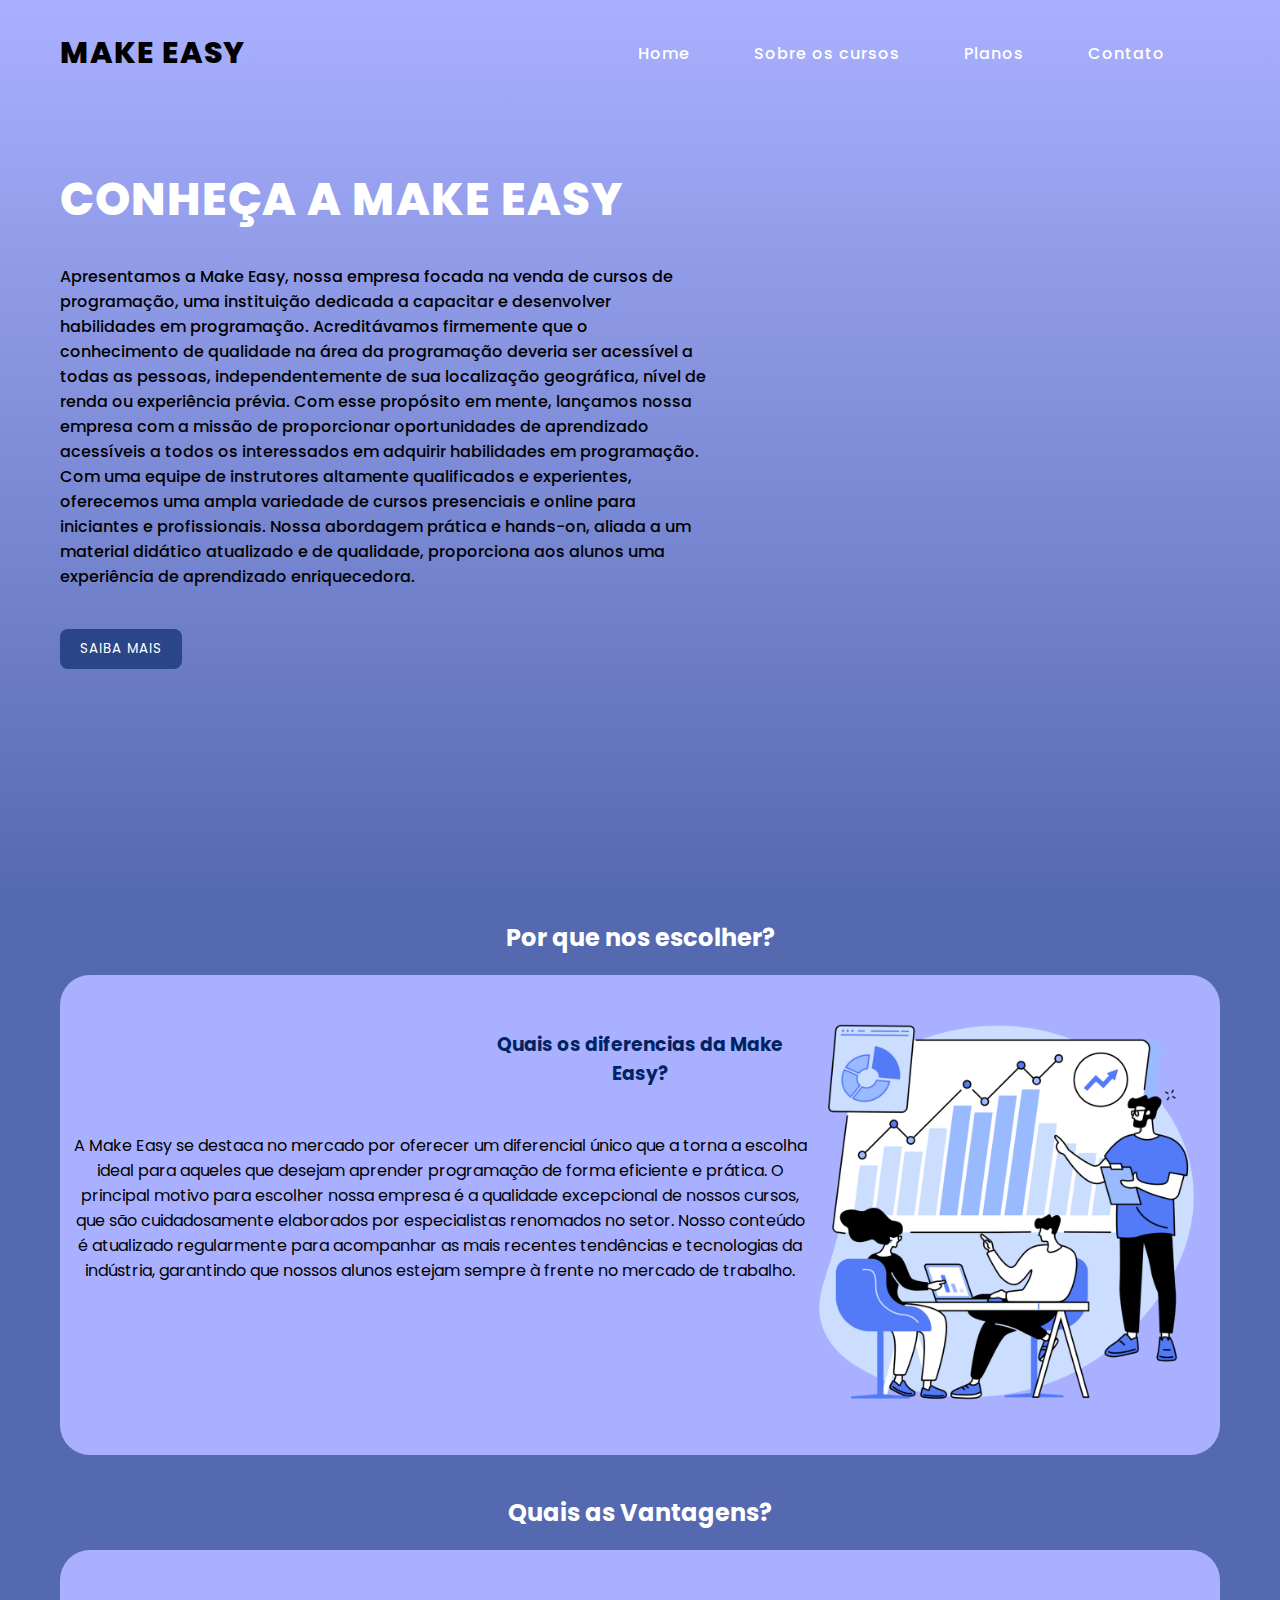
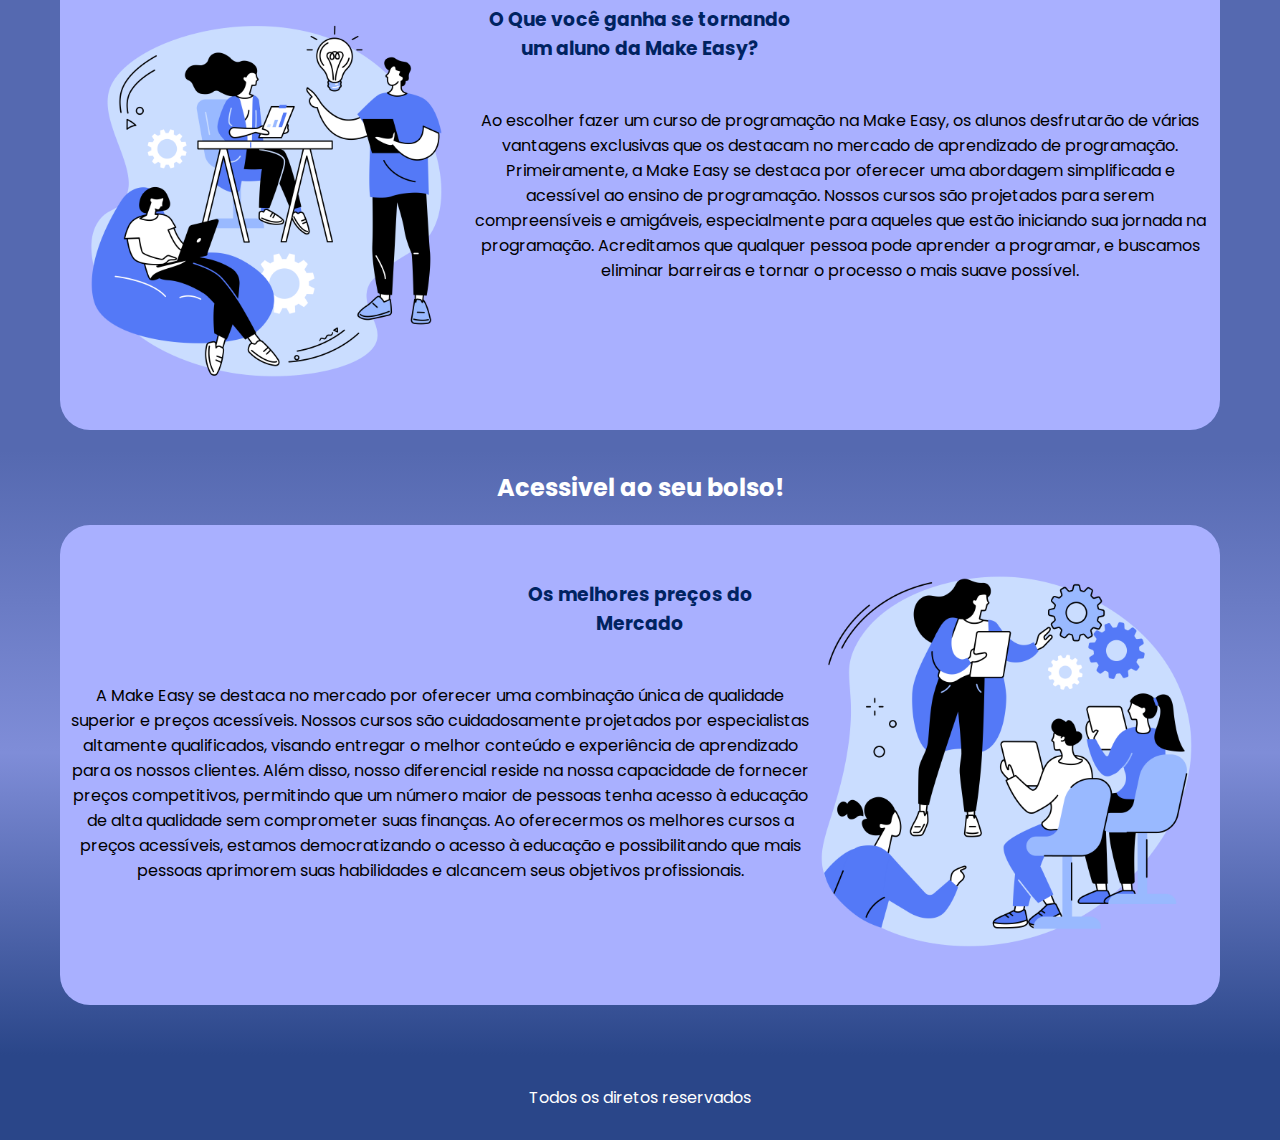
<file: index.html>
<!DOCTYPE html>
<html lang="pt-br">

<head>
    <meta charset="UTF-8">
    <meta name="viewport" content="width=device-width, initial-scale=1.0">
    <link rel="stylesheet" href="https://cdnjs.cloudflare.com/ajax/libs/font-awesome/6.4.0/css/all.min.css">
    <link rel="stylesheet" href="styles.css">
    <link rel="stylesheet" href="main.css">
    <link rel="shortcut icon" href="imagens/logo-course.png" />
    <title>Make Easy - Vini</title>
</head>

<body>
    <section class="topo">
        <input type="checkbox" id="check">
        <header>
            <h2><a href="#" class="logo">Make Easy</a></h2>
            <div class="navegacao">
                <a href="#">Home</a>
                <a href="pagina01.html">Sobre os cursos</a>
                <a href="pagina02.html">Planos</a>
                <a href="pagina03.html">Contato</a>
            </div>
            <label for="check">
                <i class="fas fa-bars menu-btn"></i>
                <i class="fas fa-times close-btn"></i>
            </label>
        </header>
        <div class="conteudo">
            <div class="info">
                <h2>Conheça a Make Easy</h2>
                <p>Apresentamos a Make Easy, nossa empresa focada na venda de cursos de programação, uma instituição
                    dedicada a capacitar e
                    desenvolver habilidades em programação. Acreditávamos firmemente que o conhecimento de qualidade na área da programação deveria ser acessível a todas as pessoas, independentemente de sua localização geográfica, nível de renda ou experiência prévia. Com esse propósito em mente, lançamos nossa empresa com a missão de proporcionar oportunidades de aprendizado acessíveis a todos os interessados em adquirir habilidades em programação. Com uma equipe de instrutores altamente qualificados e
                    experientes, oferecemos uma ampla variedade de cursos presenciais e online para iniciantes e
                    profissionais. Nossa abordagem prática e hands-on, aliada a um material didático atualizado e de
                    qualidade, proporciona aos alunos uma experiência de aprendizado enriquecedora.</p>
                <input type="button" value="Saiba Mais">
            </div>
        </div>
    </section>

    <main>
        <section class="main1">
            <h2>Por que nos escolher?</h2>
            <div class="apresentacao">
                <div>
                    <h3>Quais os diferencias da Make Easy?</h3>
                    <p>A Make Easy se destaca no mercado por oferecer um diferencial único que a torna a escolha ideal
                        para aqueles que desejam aprender programação de forma eficiente e prática. O principal motivo
                        para escolher nossa empresa é a qualidade excepcional de nossos cursos, que são cuidadosamente
                        elaborados por especialistas renomados no setor. Nosso conteúdo é atualizado regularmente para
                        acompanhar as mais recentes tendências e tecnologias da indústria, garantindo que nossos alunos
                        estejam sempre à frente no mercado de trabalho. </p>
                </div>
                <img src="imagens/foto01.png" alt="foto">
            </div>
        </section>

        <section class="main2">
            <h2>Quais as Vantagens?</h2>
            <div class="vantagens">
                <div>
                    <h3>O Que você ganha se tornando um aluno da Make Easy?</h3>
                    <p>Ao escolher fazer um curso de programação na Make Easy, os alunos desfrutarão
                        de várias vantagens exclusivas que os destacam no mercado de aprendizado de programação.
                        Primeiramente, a Make Easy se destaca por oferecer uma abordagem simplificada e acessível ao
                        ensino
                        de programação. Nossos cursos são projetados para serem compreensíveis e amigáveis,
                        especialmente
                        para aqueles que estão iniciando sua jornada na programação. Acreditamos que qualquer pessoa
                        pode
                        aprender a programar, e buscamos eliminar barreiras e tornar o processo o mais suave possível.
                    </p>
                </div>
                <img src="imagens/foto04.png" alt="foto">
            </div>
        </section>

        <section class="main3">
            <h2>Acessivel ao seu bolso!</h2>
            <div class="valores">
                <div>
                    <h3>Os melhores preços do Mercado</h3>
                    <p>A Make Easy se destaca no mercado por oferecer uma combinação única de
                        qualidade superior e preços acessíveis. Nossos cursos são cuidadosamente projetados por
                        especialistas altamente qualificados, visando entregar o melhor conteúdo e experiência de
                        aprendizado para os nossos clientes. Além disso, nosso diferencial reside na nossa capacidade de
                        fornecer
                        preços competitivos, permitindo que um número maior de pessoas tenha acesso à educação de alta
                        qualidade sem comprometer suas finanças. Ao oferecermos os melhores cursos a preços acessíveis,
                        estamos democratizando o acesso à educação e possibilitando que mais pessoas aprimorem suas
                        habilidades e alcancem seus objetivos profissionais.</p>
                </div>
                <img src="imagens/foto05.png" alt="foto">
            </div>
        </section>
    </main>

    <footer>
        <div class="rodape">
            <p>Todos os diretos reservados</p>
        </div>
    </footer>

</body>

</html>
</file>
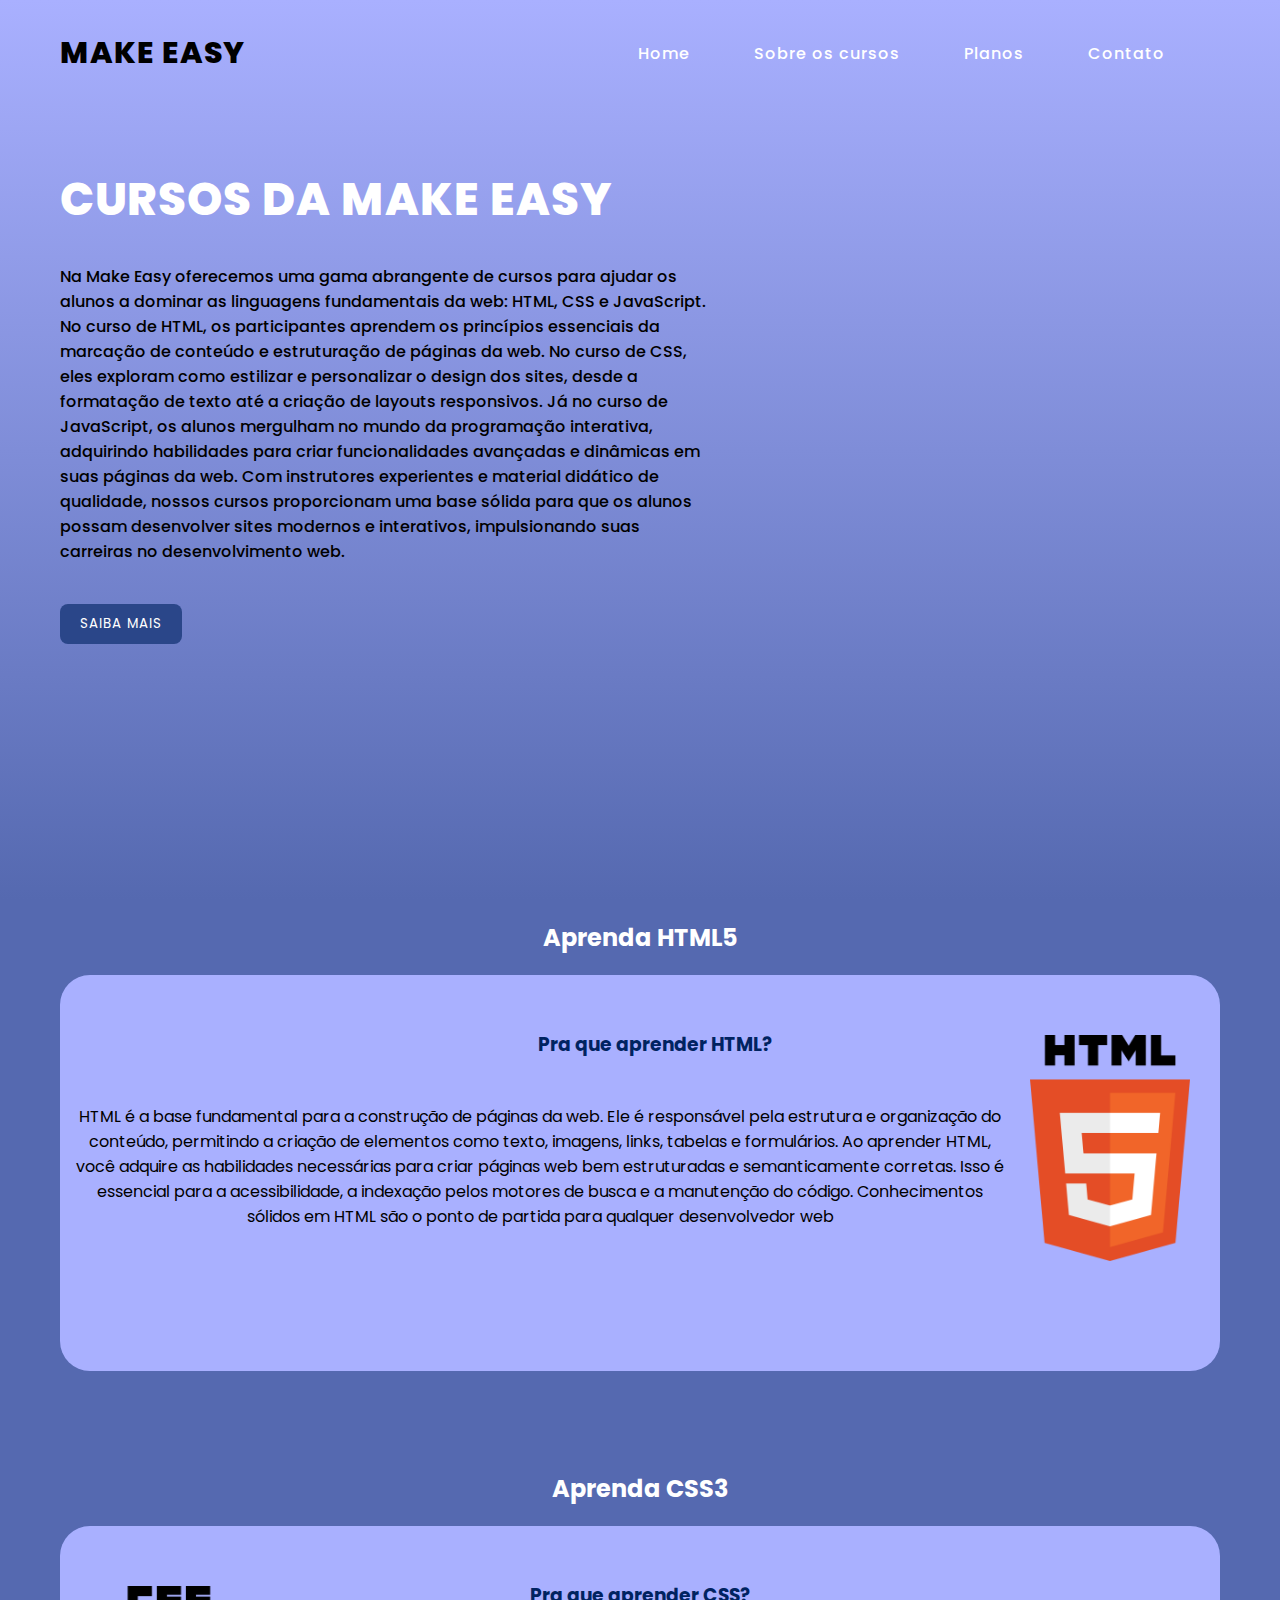
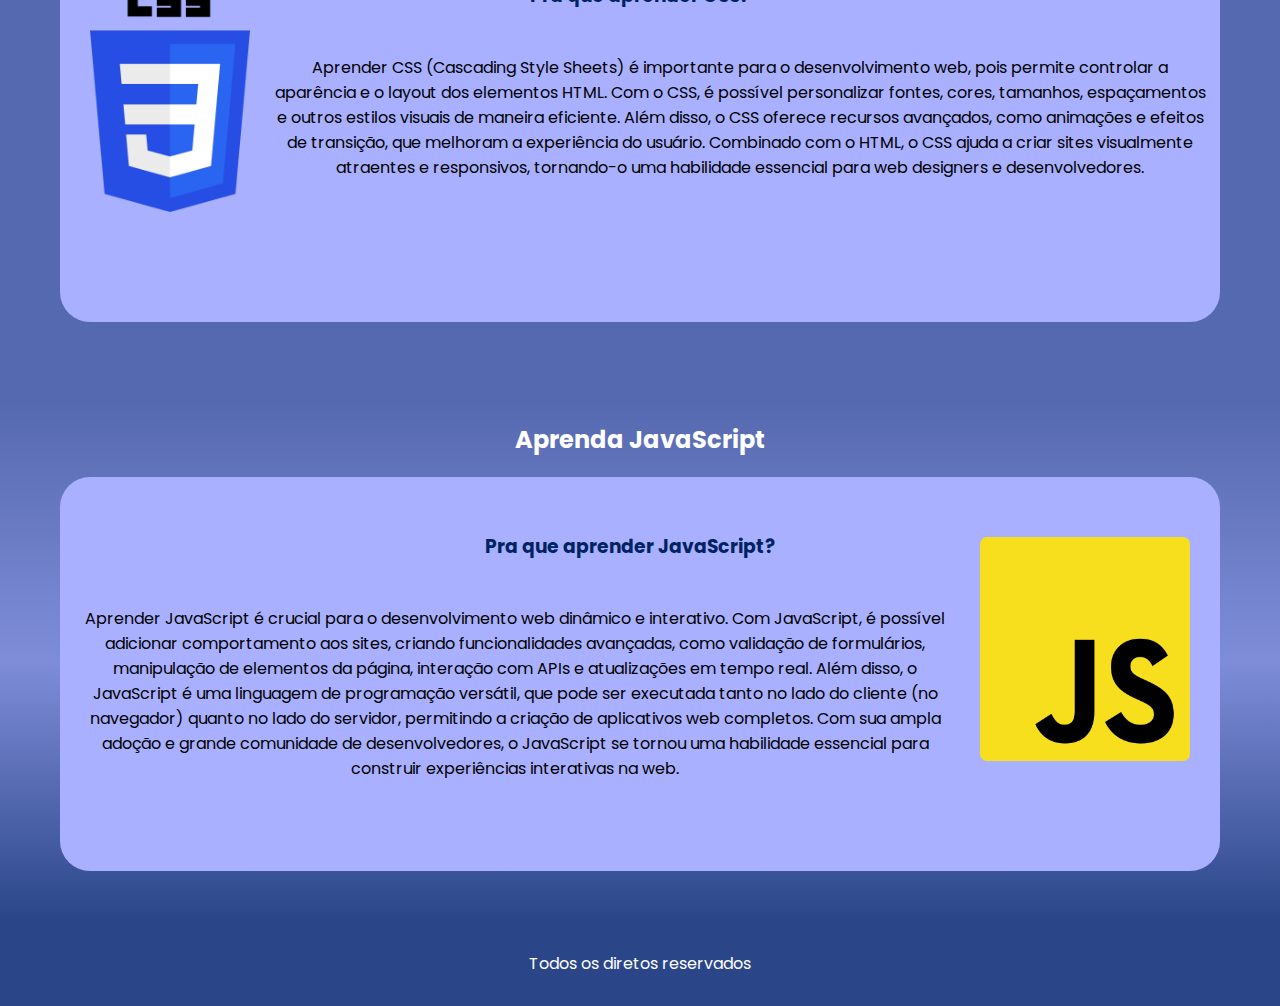
<file: pagina01.html>
<!DOCTYPE html>
<html lang="pt-br">

<head>
    <meta charset="UTF-8">
    <meta name="viewport" content="width=device-width, initial-scale=1.0">
    <link rel="stylesheet" href="https://cdnjs.cloudflare.com/ajax/libs/font-awesome/6.4.0/css/all.min.css">
    <link rel="stylesheet" href="styles.css">
    <link rel="stylesheet" href="main.css">
    <link rel="stylesheet" href="pagina01.css">
    <link rel="shortcut icon" href="imagens/logo-course.png" />
    <title>Make Easy - Vini</title>
</head>

<body>
    <section class="topo">
        <input type="checkbox" id="check">
        <header>
            <h2><a href="index.html" class="logo">Make Easy</a></h2>
            <div class="navegacao">
                <a href="index.html">Home</a>
                <a href="pagina01.html">Sobre os cursos</a>
                <a href="pagina02.html">Planos</a>
                <a href="pagina03.html">Contato</a>
            </div>
            <label for="check">
                <i class="fas fa-bars menu-btn"></i>
                <i class="fas fa-times close-btn"></i>
            </label>
        </header>
        <div class="conteudo">
            <div class="info">
                <h2>Cursos da Make Easy</h2>
                <p>Na Make Easy oferecemos uma gama abrangente de cursos para ajudar os alunos a
                    dominar as linguagens fundamentais da web: HTML, CSS e JavaScript. No curso de HTML, os
                    participantes aprendem os princípios essenciais da marcação de conteúdo e estruturação de páginas da
                    web. No curso de CSS, eles exploram como estilizar e personalizar o design dos sites, desde a
                    formatação de texto até a criação de layouts responsivos. Já no curso de JavaScript, os alunos
                    mergulham no mundo da programação interativa, adquirindo habilidades para criar funcionalidades
                    avançadas e dinâmicas em suas páginas da web. Com instrutores experientes e material didático de
                    qualidade, nossos cursos proporcionam uma base sólida para que os alunos possam desenvolver sites
                    modernos e interativos, impulsionando suas carreiras no desenvolvimento web.</p>
                <input type="button" value="Saiba Mais">
            </div>
        </div>
    </section>

    <main>
        <section class="main1">
            <h2>Aprenda HTML5</h2>
            <div class="html">
                <div>
                    <h3>Pra que aprender HTML?</h3>
                    <p>HTML é a base fundamental para a construção de páginas da web. Ele é responsável pela estrutura e organização do conteúdo, permitindo a criação de elementos como texto, imagens, links, tabelas e formulários. Ao aprender HTML, você adquire as habilidades necessárias para criar páginas web bem estruturadas e semanticamente corretas. Isso é essencial para a acessibilidade, a indexação pelos motores de busca e a manutenção do código. Conhecimentos sólidos em HTML são o ponto de partida para qualquer desenvolvedor web</p>
                </div>
                <img src="imagens/html5-logo.png" alt="foto">
            </div>
        </section>

        <section class="main2">
            <h2>Aprenda CSS3</h2>
            <div class="css">
                <div>
                    <h3>Pra que aprender CSS?</h3>
                    <p>Aprender CSS (Cascading Style Sheets) é importante para o desenvolvimento web, pois permite
                        controlar a aparência e o layout dos elementos HTML. Com o CSS, é possível personalizar fontes,
                        cores, tamanhos, espaçamentos e outros estilos visuais de maneira eficiente. Além disso, o CSS
                        oferece recursos avançados, como animações e efeitos de transição, que melhoram a experiência do
                        usuário. Combinado com o HTML, o CSS ajuda a criar sites visualmente atraentes e responsivos,
                        tornando-o uma habilidade essencial para web designers e desenvolvedores.</p>
                </div>
                <img src="imagens/css-3-logo.png" alt="foto">
            </div>
        </section>

        <section class="main3">
            <h2>Aprenda JavaScript</h2>
            <div class="javascript">
                <div>
                    <h3>Pra que aprender JavaScript?</h3>
                    <p>Aprender JavaScript é crucial para o desenvolvimento web dinâmico e interativo. Com JavaScript, é
                        possível adicionar comportamento aos sites, criando funcionalidades avançadas, como validação de
                        formulários, manipulação de elementos da página, interação com APIs e atualizações em tempo
                        real. Além disso, o JavaScript é uma linguagem de programação versátil, que pode ser executada
                        tanto no lado do cliente (no navegador) quanto no lado do servidor, permitindo a criação de
                        aplicativos web completos. Com sua ampla adoção e grande comunidade de desenvolvedores, o
                        JavaScript se tornou uma habilidade essencial para construir experiências interativas na web.
                    </p>
                </div>
                <img src="imagens/javascript-logo.png" alt="foto">
            </div>
        </section>
    </main>

    <footer>
        <div class="rodape">
            <p>Todos os diretos reservados</p>
        </div>
    </footer>

</body>

</html>
</file>
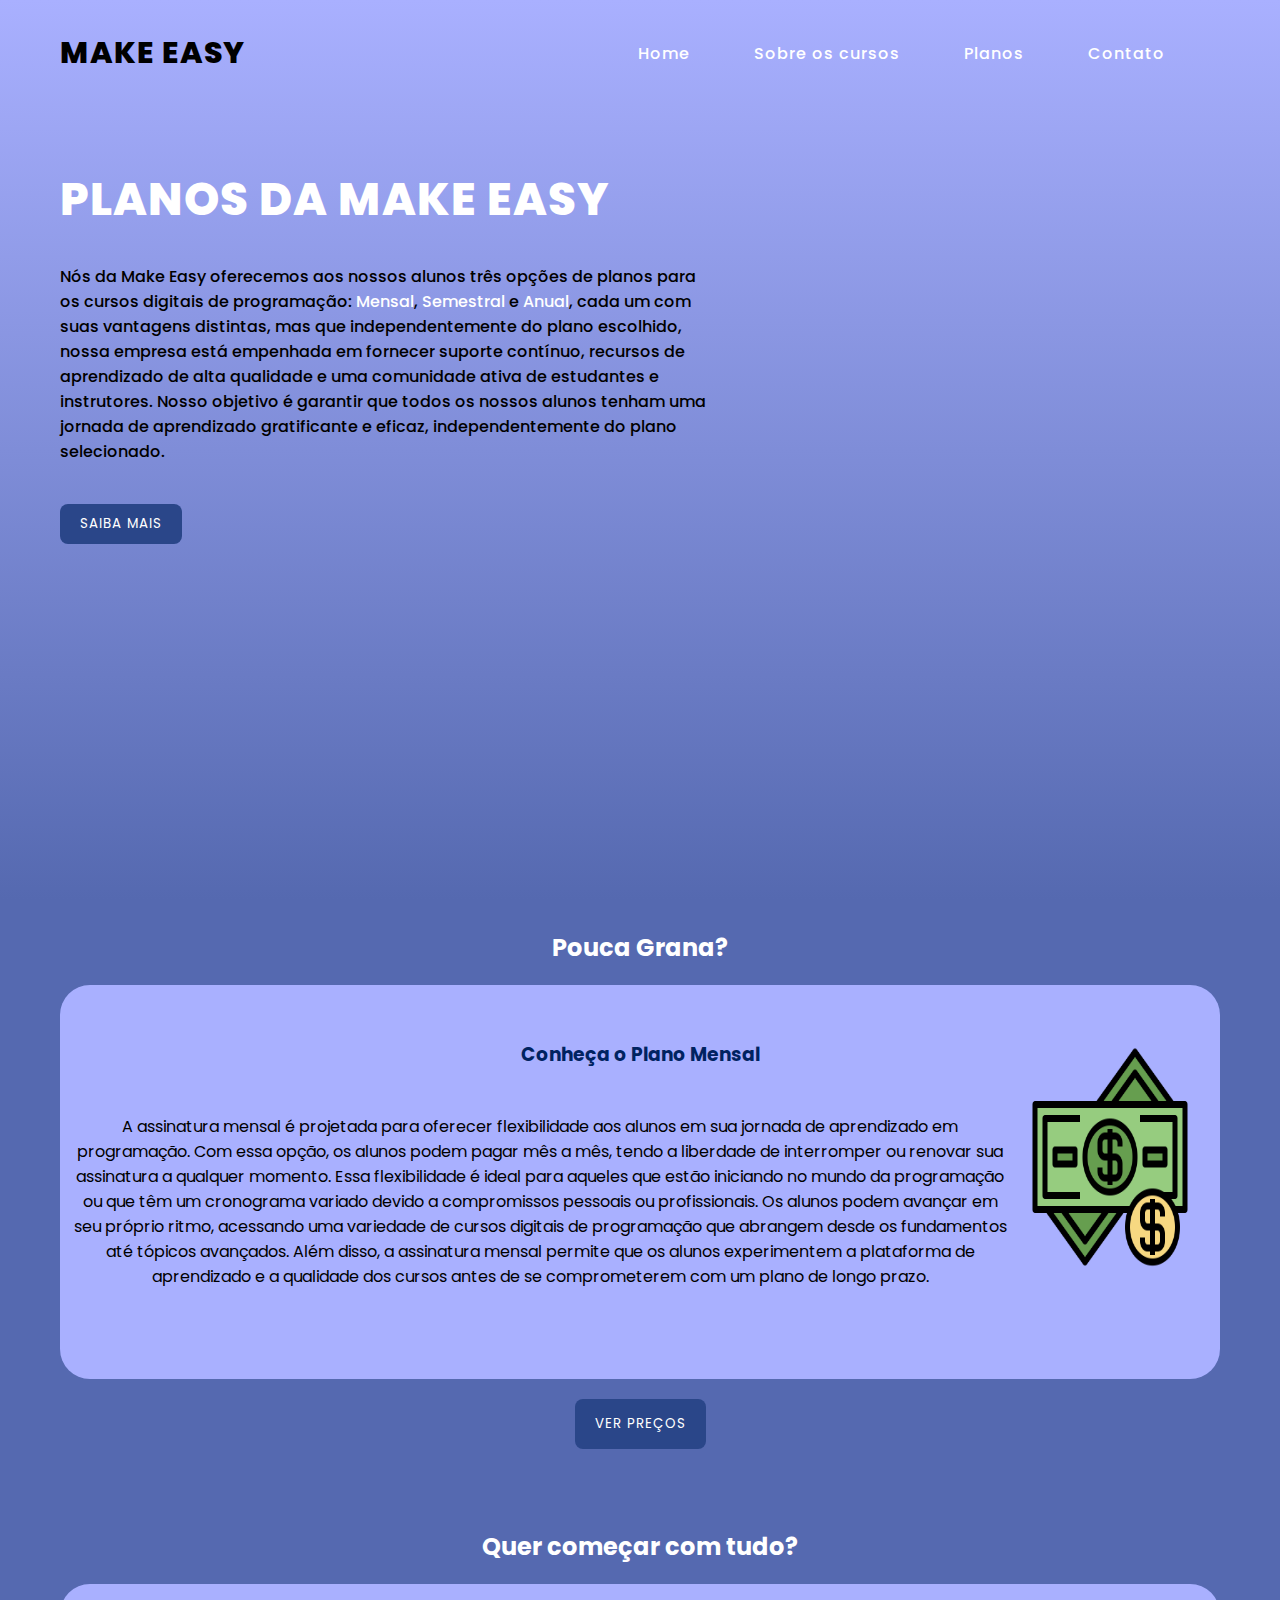
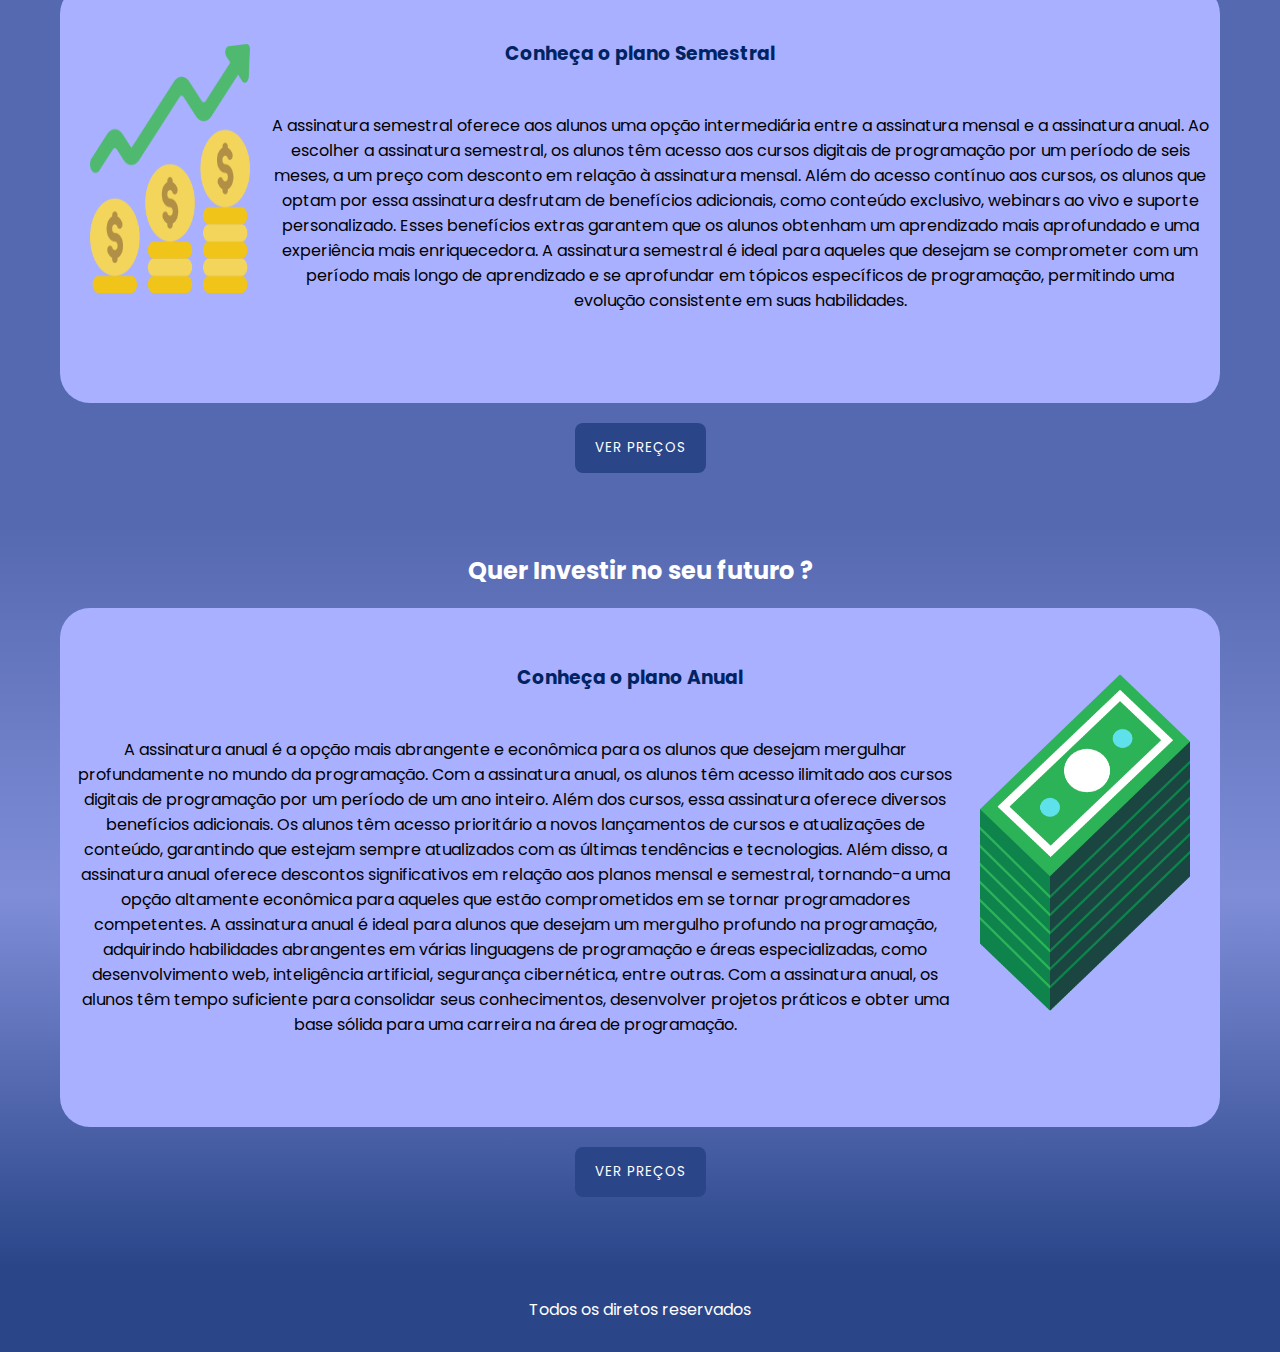
<file: pagina02.html>
<!DOCTYPE html>
<html lang="pt-br">

<head>
    <meta charset="UTF-8">
    <meta name="viewport" content="width=device-width, initial-scale=1.0">
    <link rel="stylesheet" href="https://cdnjs.cloudflare.com/ajax/libs/font-awesome/6.4.0/css/all.min.css">
    <link rel="stylesheet" href="styles.css">
    <link rel="stylesheet" href="main.css">
    <link rel="stylesheet" href="pagina02.css">
    <link rel="shortcut icon" href="imagens/logo-course.png" />
    <title>Make Easy - Vini</title>
</head>

<body>
    <section class="topo">
        <input type="checkbox" id="check">
        <header>
            <h2><a href="index.html" class="logo">Make Easy</a></h2>
            <div class="navegacao">
                <a href="index.html">Home</a>
                <a href="pagina01.html">Sobre os cursos</a>
                <a href="pagina02.html">Planos</a>
                <a href="pagina03.html">Contato</a>
            </div>
            <label for="check">
                <i class="fas fa-bars menu-btn"></i>
                <i class="fas fa-times close-btn"></i>
            </label>
        </header>
        <div class="conteudo">
            <div class="info">
                <h2>Planos da Make Easy</h2>
                <p>Nós da Make Easy oferecemos aos nossos alunos três opções de planos para os cursos digitais de programação: <a href="#mensal">Mensal</a>, <a href="#semestral">Semestral</a> e <a href="#anual">Anual</a>, cada um com suas vantagens distintas, mas que independentemente do plano escolhido, nossa empresa está empenhada em fornecer suporte contínuo, recursos de aprendizado de alta qualidade e uma comunidade ativa de estudantes e instrutores. Nosso objetivo é garantir que todos os nossos alunos tenham uma jornada de aprendizado gratificante e eficaz, independentemente do plano selecionado. </p>
                <input type="button" value="Saiba Mais">
            </div>
        </div>
    </section>

    <main>
        <section class="main1">
            <h2 id="mensal">Pouca Grana?</h2>
            <div class="mensal">
                <div>
                    <h3>Conheça o Plano Mensal</h3>
                    <p> A assinatura mensal é projetada para oferecer flexibilidade aos alunos em sua jornada de aprendizado em programação. Com essa opção, os alunos podem pagar mês a mês, tendo a liberdade de interromper ou renovar sua assinatura a qualquer momento. Essa flexibilidade é ideal para aqueles que estão iniciando no mundo da programação ou que têm um cronograma variado devido a compromissos pessoais ou profissionais. Os alunos podem avançar em seu próprio ritmo, acessando uma variedade de cursos digitais de programação que abrangem desde os fundamentos até tópicos avançados. Além disso, a assinatura mensal permite que os alunos experimentem a plataforma de aprendizado e a qualidade dos cursos antes de se comprometerem com um plano de longo prazo.</p>
                </div>
                <img src="imagens/money01.png" alt="foto">
            </div>
            <input type="button" value="Ver Preços" class="btnPreco">
        </section>

        <section class="main2">
            <h2 id="semestral">Quer começar com tudo?</h2>
            <div class="semestral">
                <div>
                    <h3>Conheça o plano Semestral</h3>
                    <p>A assinatura semestral oferece aos alunos uma opção intermediária entre a assinatura mensal e a assinatura anual. Ao escolher a assinatura semestral, os alunos têm acesso aos cursos digitais de programação por um período de seis meses, a um preço com desconto em relação à assinatura mensal. Além do acesso contínuo aos cursos, os alunos que optam por essa assinatura desfrutam de benefícios adicionais, como conteúdo exclusivo, webinars ao vivo e suporte personalizado. Esses benefícios extras garantem que os alunos obtenham um aprendizado mais aprofundado e uma experiência mais enriquecedora. A assinatura semestral é ideal para aqueles que desejam se comprometer com um período mais longo de aprendizado e se aprofundar em tópicos específicos de programação, permitindo uma evolução consistente em suas habilidades.</p>
                </div>
                <img src="imagens/money02.png" alt="foto">
            </div>
            <input type="button" value="Ver Preços" class="btnPreco">
        </section>

        <section class="main3">
            <h2 id="anual">Quer Investir no seu futuro ?</h2>
            <div class="anual">
                <div>
                    <h3>Conheça o plano Anual</h3>
                    <p>A assinatura anual é a opção mais abrangente e econômica para os alunos que desejam mergulhar profundamente no mundo da programação. Com a assinatura anual, os alunos têm acesso ilimitado aos cursos digitais de programação por um período de um ano inteiro. Além dos cursos, essa assinatura oferece diversos benefícios adicionais. Os alunos têm acesso prioritário a novos lançamentos de cursos e atualizações de conteúdo, garantindo que estejam sempre atualizados com as últimas tendências e tecnologias. Além disso, a assinatura anual oferece descontos significativos em relação aos planos mensal e semestral, tornando-a uma opção altamente econômica para aqueles que estão comprometidos em se tornar programadores competentes. A assinatura anual é ideal para alunos que desejam um mergulho profundo na programação, adquirindo habilidades abrangentes em várias linguagens de programação e áreas especializadas, como desenvolvimento web, inteligência artificial, segurança cibernética, entre outras. Com a assinatura anual, os alunos têm tempo suficiente para consolidar seus conhecimentos, desenvolver projetos práticos e obter uma base sólida para uma carreira na área de programação.</p>
                </div>
                <img src="imagens/money03.png" alt="foto">
            </div>
            <input type="button" value="Ver Preços" class="btnPreco">
        </section>
    </main>

    <footer>
        <div class="rodape">
            <p>Todos os diretos reservados</p>
        </div>
    </footer>

</body>

</html>
</file>
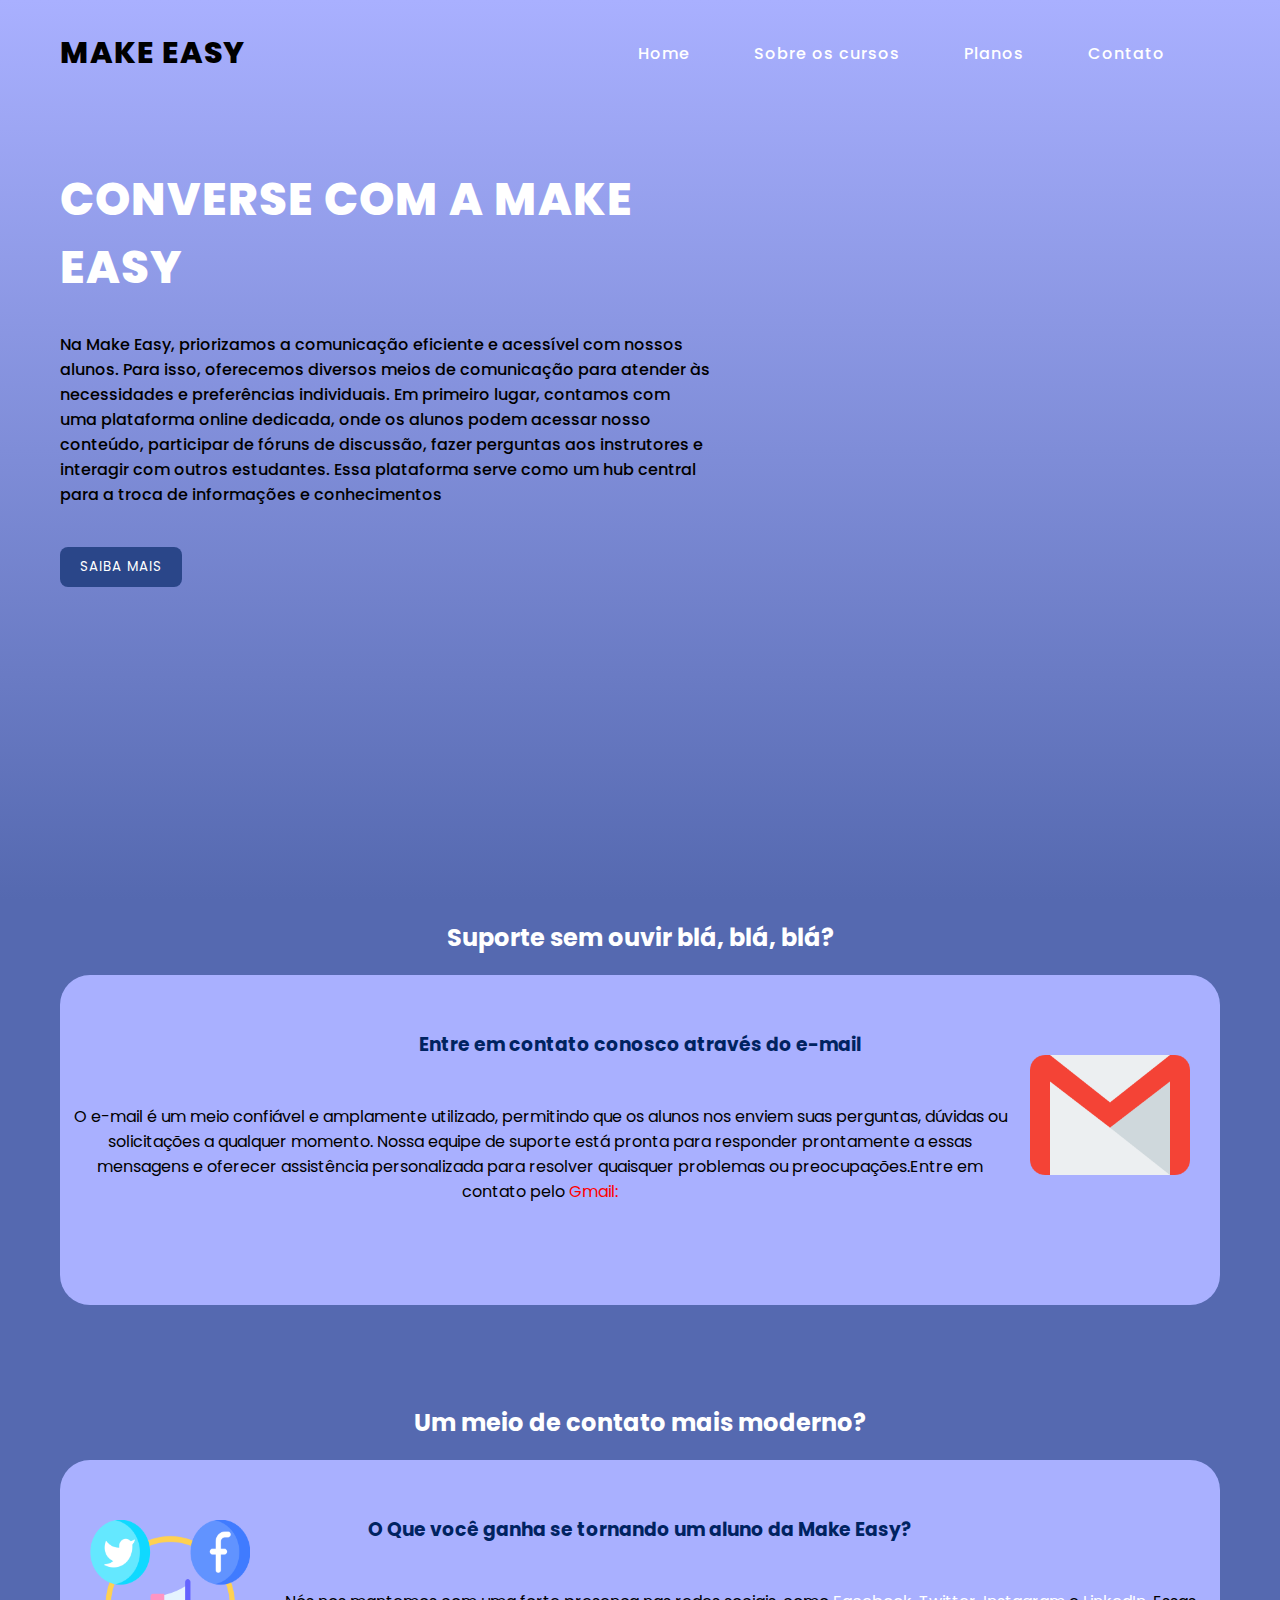
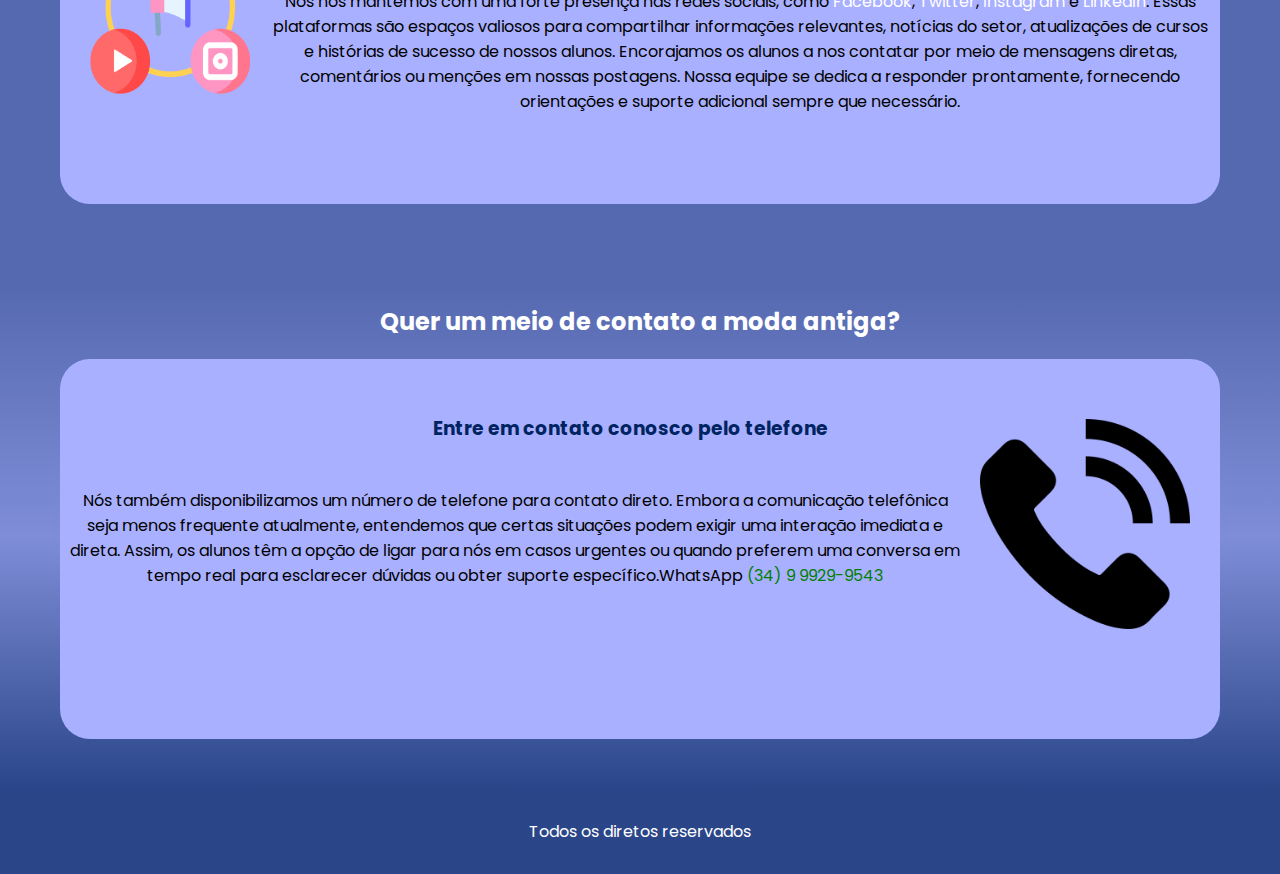
<file: pagina03.html>
<!DOCTYPE html>
<html lang="pt-br">

<head>
    <meta charset="UTF-8">
    <meta name="viewport" content="width=device-width, initial-scale=1.0">
    <link rel="stylesheet" href="https://cdnjs.cloudflare.com/ajax/libs/font-awesome/6.4.0/css/all.min.css">
    <link rel="stylesheet" href="styles.css">
    <link rel="stylesheet" href="main.css">
    <link rel="stylesheet" href="pagina03.css">
    <link rel="shortcut icon" href="imagens/logo-course.png" />
    <title>Make Easy - Vini</title>
</head>

<body>
    <section class="topo">
        <input type="checkbox" id="check">
        <header>
            <h2><a href="index.html" class="logo">Make Easy</a></h2>
            <div class="navegacao">
                <a href="index.html">Home</a>
                <a href="pagina01.html">Sobre os cursos</a>
                <a href="pagina02.html">Planos</a>
                <a href="pagina03.html">Contato</a>
            </div>
            <label for="check">
                <i class="fas fa-bars menu-btn"></i>
                <i class="fas fa-times close-btn"></i>
            </label>
        </header>
        <div class="conteudo">
            <div class="info">
                <h2>Converse com a Make Easy</h2>
                <p>Na Make Easy, priorizamos a comunicação eficiente e acessível com nossos alunos. Para isso, oferecemos diversos meios de comunicação para atender às necessidades e preferências individuais. Em primeiro lugar, contamos com uma plataforma online dedicada, onde os alunos podem acessar nosso conteúdo, participar de fóruns de discussão, fazer perguntas aos instrutores e interagir com outros estudantes. Essa plataforma serve como um hub central para a troca de informações e conhecimentos</p>
                <input type="button" value="Saiba Mais">
            </div>
        </div>
    </section>

    <main>
        <section class="main1">
            <h2>Suporte sem ouvir blá, blá, blá?</h2>
            <div class="email">
                <div>
                    <h3>Entre em contato conosco através do e-mail</h3>
                    <p>O e-mail é um meio confiável e amplamente utilizado, permitindo que os alunos nos enviem suas perguntas, dúvidas ou solicitações a qualquer momento. Nossa equipe de suporte está pronta para responder prontamente a essas mensagens e oferecer assistência personalizada para resolver quaisquer problemas ou preocupações.Entre em contato pelo <a href="https://gmail.com" target="_blank" id="emailPara">Gmail: </a></p>
                </div>
                <img src="imagens/email.png" alt="foto">
            </div>
        </section>

        <section class="main2">
            <h2>Um meio de contato mais moderno?</h2>
            <div class="redes">
                <div>
                    <h3>O Que você ganha se tornando um aluno da Make Easy?</h3>
                    <p>Nós nos mantemos com uma forte presença nas redes sociais, como <a href="https://facebook.com" id="face" target="_blank">Facebook</a>, <a href="https://twitter.com" id="twt" target="_blank">Twitter</a>, <a href="https://instagram.com" id="insta" target="_blank">Instagram</a> e <a href="https://linkedin.com" id="lkd" target="_blank">LinkedIn</a>. Essas plataformas são espaços valiosos para compartilhar informações relevantes, notícias do setor, atualizações de cursos e histórias de sucesso de nossos alunos. Encorajamos os alunos a nos contatar por meio de mensagens diretas, comentários ou menções em nossas postagens. Nossa equipe se dedica a responder prontamente, fornecendo orientações e suporte adicional sempre que necessário.
                    </p>
                </div>
                <img src="imagens/social-media.png" alt="foto">
            </div>
        </section>

        <section class="main3">
            <h2>Quer um meio de contato a moda antiga?</h2>
            <div class="telefone">
                <div>
                    <h3>Entre em contato conosco pelo telefone</h3>
                    <p>Nós também disponibilizamos um número de telefone para contato direto. Embora a comunicação telefônica seja menos frequente atualmente, entendemos que certas situações podem exigir uma interação imediata e direta. Assim, os alunos têm a opção de ligar para nós em casos urgentes ou quando preferem uma conversa em tempo real para esclarecer dúvidas ou obter suporte específico.WhatsApp <a href="https://wa.me/553499299543" id="telefonePara" target="_blank">(34) 9 9929-9543</a></p>
                </div>
                <img src="imagens/telefone.png" alt="foto">
            </div>
        </section>
    </main>

    <footer>
        <div class="rodape">
            <p>Todos os diretos reservados</p>
        </div>
    </footer>

</body>

</html>
</file>
<file: styles.css>
@import url('https://fonts.googleapis.com/css2?family=Poppins:ital,wght@0,100;0,300;0,400;0,500;0,600;0,700;0,800;0,900;1,100;1,500;1,700;1,800;1,900&display=swap');

* {
    margin: 0;
    padding: 0;
    box-sizing: border-box;
    font-family: 'Poppins', sans-serif;
}

.topo {
    position: relative;
    width: 100%;
    min-height: 100vh;
    display: flex;
    flex-direction: column;
    justify-content: flex-start;
    background: linear-gradient(#a9b0ff, #7f8dd8, #5569b0);
}

header {
    position: relative;
    top: 0;
    width: 100%;
    padding: 30px 100px;
    display: flex;
    justify-content: space-between;
    align-items: center;
}

header h2 {
    transition: all .3s;
    margin-left: -40px;
}

.logo {
    position: relative;
    color: black;
    font-size: 30px;
    text-decoration: none;
    text-transform: uppercase;
    font-weight: 800;
    letter-spacing: 1px;
}

header .navegacao a {
    color: white;
    text-decoration: none;
    font-weight: 500;
    letter-spacing: 1px;
    padding: 2px 15px;
    border-radius: 20px;
    transition: all 0.3s;
}

header .navegacao a:not(:last-child) {
    margin-right: 30px;
}

header .navegacao a:hover {
    background: white;
    color: black;
}

.conteudo {
    max-width: 650px;
    margin: 60px;
}

.info h2 {
    color: white;
    font-size: 45px;
    text-transform: uppercase;
    font-weight: 800;
    letter-spacing: 1px;
    margin-bottom: 30px;
}

.info h2:hover{
    cursor:pointer;
    transform: scale(1.02);
}

.info p {
    font-size: 16px;
    font-weight: 500;
    margin-bottom: 40px;
}

.info input {
    color: white;
    background-color: #2a4689;
    text-transform: uppercase;
    letter-spacing: 1px;
    padding: 10px 20px;
    border-radius: 8px;
    outline: none;
    border: none;
    transition: all .3s;
}

.info input:hover {
    background-color: #21386d;
}

.info input:active{
    transform: scale(0.93);
}

label {
    display: none;
}

#check {
    z-index: 3;
    display: none;
}

.rodape {
    text-align: center;
    background-color: #2a4689;
    color: white;
    padding: 30px;
}

@media (max-width: 960px) {
    .navegacao {
        display: none;
    }

    label {
        display: block;
        font-size: 25px;
        cursor: pointer;
        transition: all 0.3s;
    }

    label:hover {
        color: white;
    }

    label .close-btn {
        display: none;
    }

    #check:checked~header .navegacao {
        z-index: 2;
        position: fixed;
        background: rgba(127, 141, 216, 0.9);
        top: 0;
        bottom: 0;
        left: 0;
        right: 0;
        display: flex;
        flex-direction: column;
        justify-content: center;
        align-items: center;
    }

    #check:checked~header .navegacao a {
        font-weight: 700;
        margin-right: 0px;
        margin-bottom: 50px;
        letter-spacing: 1px;
    }

    #check:checked~header label .menu-btn {
        display: none;
    }

    #check:checked~header label .close-btn {
        z-index: 2;
        display: block;
        position: fixed;
    }

    label .menu-btn {
        position: absolute;
    }

    .logo {
        position: absolute;
        bottom: -6px;
    }

    .conteudo .info h2 {
        font-size: 35px;
        line-height: 35px;
    }

    .conteudo .info p {
        font-size: 14px;
    }
}

@media (max-width: 560px) {
    .conteudo .info h2 {
        font-size: 25px;
        line-height: 25px;
    }

    .conteudo .info p {
        font-size: 14px;
    }
}
</file>
<file: main.css>
@import url('https://fonts.googleapis.com/css2?family=Poppins:ital,wght@0,100;0,300;0,400;0,500;0,600;0,700;0,800;0,900;1,100;1,500;1,700;1,800;1,900&display=swap');

* {
    margin: 0;
    padding: 0;
    box-sizing: border-box;
    font-family: 'Poppins', sans-serif;
}

.main1,
.main2 {
    background-color: #5569b0;
    text-align: center;
    padding: 20px 60px;
}

.main3 {
    background: linear-gradient(#5569b0, #7f8dd8, #2a4689);
    text-align: center;
    padding: 20px 60px;
    padding-bottom: 50px;
}

.main1 h2,
.main2 h2,
.main3 h2 {
    color: white;
    padding-bottom: 20px;
    transition: .3s;
    transition-property: transform;
}

.main1 h2:hover,
.main2 h2:hover,
.main3 h2:hover {
    transform: scale(1.05);
    cursor: pointer;
}

.apresentacao {
    background-color: #a9b0ff;
    border-radius: 30px;
    margin-bottom: 10px;
    width: 100%;
    margin: auto;
    display: flex;
    flex-direction: row;
    padding: 40px 10px;
}

.apresentacao img {
    width: 400px;
}

.apresentacao h3,
.vantagens h3,
.valores h3 {
    margin: 15px;
    color: #002361;
}

.vantagens {
    background-color: #a9b0ff;
    border-radius: 30px;
    padding: 10px;
    width: 100%;
    margin: auto;
    display: flex;
    flex-direction: row-reverse;
    padding: 40px 10px;
}

.vantagens img {
    width: 400px;
}

.valores {
    background-color: #a9b0ff;
    border-radius: 30px;
    padding: 10px;
    width: 100%;
    margin: auto;
    display: flex;
    flex-direction: row;
    padding: 40px 10px;
}

.valores img {
    width: 400px;
}

@media (max-width: 960px) {
    .apresentacao {
        flex-direction: column;
    }

    .apresentacao img {
        width: 180px;
        margin: auto;
    }

    .vantagens {
        flex-direction: column;
    }

    .vantagens img {
        width: 180px;
        margin: auto;
    }

    .valores {
        flex-direction: column;
    }

    .valores img {
        width: 180px;
        margin: auto;
    }
}

@media (min-width: 960px) {
    .main1 h3,
.main3 h3 {
    padding-left: 400px;
    padding-bottom:30px;
}

.main2 h3 {
    padding-right: 400px;
    padding-bottom:30px;
}
}
</file>
<file: pagina01.css>
@import url('https://fonts.googleapis.com/css2?family=Poppins:ital,wght@0,100;0,300;0,400;0,500;0,600;0,700;0,800;0,900;1,100;1,500;1,700;1,800;1,900&display=swap');

* {
    margin: 0;
    padding: 0;
    box-sizing: border-box;
    font-family: 'Poppins', sans-serif;
}

.main1,
.main2,
.main3 {
    background-color: #5569b0;
    text-align: center;
    padding: 20px 60px;
    padding-bottom:80px;
}

.main3 {
    padding-bottom: 50px;
}

.main1 h2,
.main2 h2,
.main3 h2 {
    color: white;
    padding-bottom: 20px;
    transition: .3s;
    transition-property: transform;
}

.main1 h2:hover,
.main2 h2:hover,
.main3 h2:hover {
    transform: scale(1.05);
    cursor: pointer;
}

.html {
    background-color: #a9b0ff;
    border-radius: 30px;
    margin-bottom: 10px;
    width: 100%;
    margin: auto;
    display: flex;
    flex-direction: row;
    padding: 40px 10px;
    padding-bottom: 90px;
}

.html img {
    width: 200px;
    padding: 20px;
}

.html h3,
.css h3,
.javascript h3 {
    margin: 15px;
    color: #002361;
}

.css {
    background-color: #a9b0ff;
    border-radius: 30px;
    padding: 10px;
    width: 100%;
    margin: auto;
    display: flex;
    flex-direction: row-reverse;
    padding: 40px 10px;
    padding-bottom: 90px;
}

.css img {
    width: 200px;
    padding: 20px;
}

.javascript {
    background-color: #a9b0ff;
    border-radius: 30px;
    padding: 10px;
    width: 100%;
    margin: auto;
    display: flex;
    flex-direction: row;
    padding: 40px 10px;
    padding-bottom: 90px;
}

.javascript img {
    width: 250px;
    padding: 20px;
}

@media (max-width: 960px) {
    .html {
        flex-direction: column;
    }

    .html img {
        width: 180px;
        margin: auto;
    }

    .css {
        flex-direction: column;
    }

    .css img {
        width: 180px;
        margin: auto;
    }

    .javascript {
        flex-direction: column;
    }

    .javascript img {
        width: 180px;
        margin: auto;
    }
}

@media (min-width: 960px) {
    .main1 h3,
    .main3 h3 {
    padding-left: 230px;
    padding-bottom:30px;
}

.main2 h3 {
    padding-right: 200px;
    padding-bottom:30px;
}
}
</file>
<file: pagina02.css>
@import url('https://fonts.googleapis.com/css2?family=Poppins:ital,wght@0,100;0,300;0,400;0,500;0,600;0,700;0,800;0,900;1,100;1,500;1,700;1,800;1,900&display=swap');

* {
    margin: 0;
    padding: 0;
    box-sizing: border-box;
    font-family: 'Poppins', sans-serif;
}

.main1,
.main2,
.main3 {
    background-color: #5569b0;
    text-align: center;
    padding: 30px 60px;
}

.main3 {
    padding-bottom: 50px;
}

.main1 h2,
.main2 h2,
.main3 h2 {
    color: white;
    padding-bottom: 20px;
    transition: .3s;
    transition-property: transform;
}

.main1 h2:hover,
.main2 h2:hover,
.main3 h2:hover {
    transform: scale(1.05);
    cursor: pointer;
}

.info a{
    text-decoration: none;
    color: white;
}

.info a:hover{
    color: #2a4689;
}

.mensal {
    background-color: #a9b0ff;
    border-radius: 30px;
    margin-bottom: 10px;
    width: 100%;
    margin: auto;
    display: flex;
    flex-direction: row;
    padding: 40px 10px;
    padding-bottom: 90px;
}

.mensal img {
    width: 200px;
    padding: 20px;
}

.mensal h3,
.semestral h3,
.anual h3 {
    margin: 15px;
    color: #002361;
}

.semestral {
    background-color: #a9b0ff;
    border-radius: 30px;
    padding: 10px;
    width: 100%;
    margin: auto;
    display: flex;
    flex-direction: row-reverse;
    padding: 40px 10px;
    padding-bottom: 90px;
}

.semestral img {
    width: 200px;
    padding: 20px;
}

.anual {
    background-color: #a9b0ff;
    border-radius: 30px;
    padding: 10px;
    width: 100%;
    margin: auto;
    display: flex;
    flex-direction: row;
    padding: 40px 10px;
    padding-bottom: 90px;
}

.anual img {
    width: 250px;
    padding: 20px;
}

.btnPreco {
    color: white;
    background-color: #2a4689;
    text-transform: uppercase;
    letter-spacing: 1px;
    padding: 15px 20px;
    border-radius: 8px;
    outline: none;
    border: none;
    margin: 20px 0px;
    transition: all .3s;
}

.btnPreco:hover {
    background-color: #21386d;
}

.btnPreco:active {
    transform: scale(0.93);
}

@media (max-width: 960px) {
    .mensal {
        flex-direction: column;
    }

    .mensal img {
        width: 180px;
        margin: auto;
    }

    .semestral {
        flex-direction: column;
    }

    .semestral img {
        width: 180px;
        margin: auto;
    }

    .anual {
        flex-direction: column;
    }

    .anual img {
        width: 180px;
        margin: auto;
    }
}

@media (min-width: 960px) {
    .main3 h3 {
    padding-left: 230px;
    padding-bottom:30px;
}

.main1 h3{
    padding-left: 200px;
    padding-bottom:30px;
}

.main2 h3 {
    padding-right: 200px;
    padding-bottom:30px;
}
}
</file>
<file: pagina03.css>
@import url('https://fonts.googleapis.com/css2?family=Poppins:ital,wght@0,100;0,300;0,400;0,500;0,600;0,700;0,800;0,900;1,100;1,500;1,700;1,800;1,900&display=swap');

* {
    margin: 0;
    padding: 0;
    box-sizing: border-box;
    font-family: 'Poppins', sans-serif;
}

.main1,
.main2,
.main3 {
    background-color: #5569b0;
    text-align: center;
    padding: 20px 60px;
    padding-bottom:80px;
}

.main3 {
    padding-bottom: 50px;
}

.main1 h2,
.main2 h2,
.main3 h2 {
    color: white;
    padding-bottom: 20px;
    transition: .3s;
    transition-property: transform;
}

.main1 h2:hover,
.main2 h2:hover,
.main3 h2:hover {
    transform: scale(1.05);
    cursor: pointer;
}

.email {
    background-color: #a9b0ff;
    border-radius: 30px;
    margin-bottom: 10px;
    width: 100%;
    margin: auto;
    display: flex;
    flex-direction: row;
    padding: 40px 10px;
    padding-bottom: 90px;
}

.email img {
    width: 200px;
    padding: 20px;
}

.email h3,
.redes h3,
.telefone h3 {
    margin: 15px;
    color: #002361;
}

.redes {
    background-color: #a9b0ff;
    border-radius: 30px;
    padding: 10px;
    width: 100%;
    margin: auto;
    display: flex;
    flex-direction: row-reverse;
    padding: 40px 10px;
    padding-bottom: 90px;
}

.redes img {
    width: 200px;
    padding: 20px;
}

.telefone {
    background-color: #a9b0ff;
    border-radius: 30px;
    padding: 10px;
    width: 100%;
    margin: auto;
    display: flex;
    flex-direction: row;
    padding: 40px 10px;
    padding-bottom: 90px;
}

.telefone img {
    width: 250px;
    padding: 20px;
}

#emailPara{
    text-decoration: none;
    color:red;
}

#telefonePara{
    text-decoration: none;
    color:green;
}

#face, #twt, #insta, #lkd{
    text-decoration: none;
    color:white;
}

#emailPara:hover, #telefonePara:hover{
    color:#21386d;
}

#face:hover{
    color: blue;
}
#twt:hover{
    color:cyan;
}

#insta:hover{
    color:pink;
}

#lkd:hover{
    color: #0077B5;
}

@media (max-width: 960px) {
    .email {
        flex-direction: column;
    }

    .email img {
        width: 180px;
        margin: auto;
    }

    .redes {
        flex-direction: column;
    }

    .redes img {
        width: 180px;
        margin: auto;
    }

    .telefone {
        flex-direction: column;
    }

    .telefone img {
        width: 180px;
        margin: auto;
    }
}

@media (min-width: 960px) {
    .main3 h3 {
    padding-left: 230px;
    padding-bottom:30px;
}

.main1 h3{
    padding-left: 200px;
    padding-bottom:30px;
}

.main2 h3 {
    padding-right: 200px;
    padding-bottom:30px;
}
}
</file>
